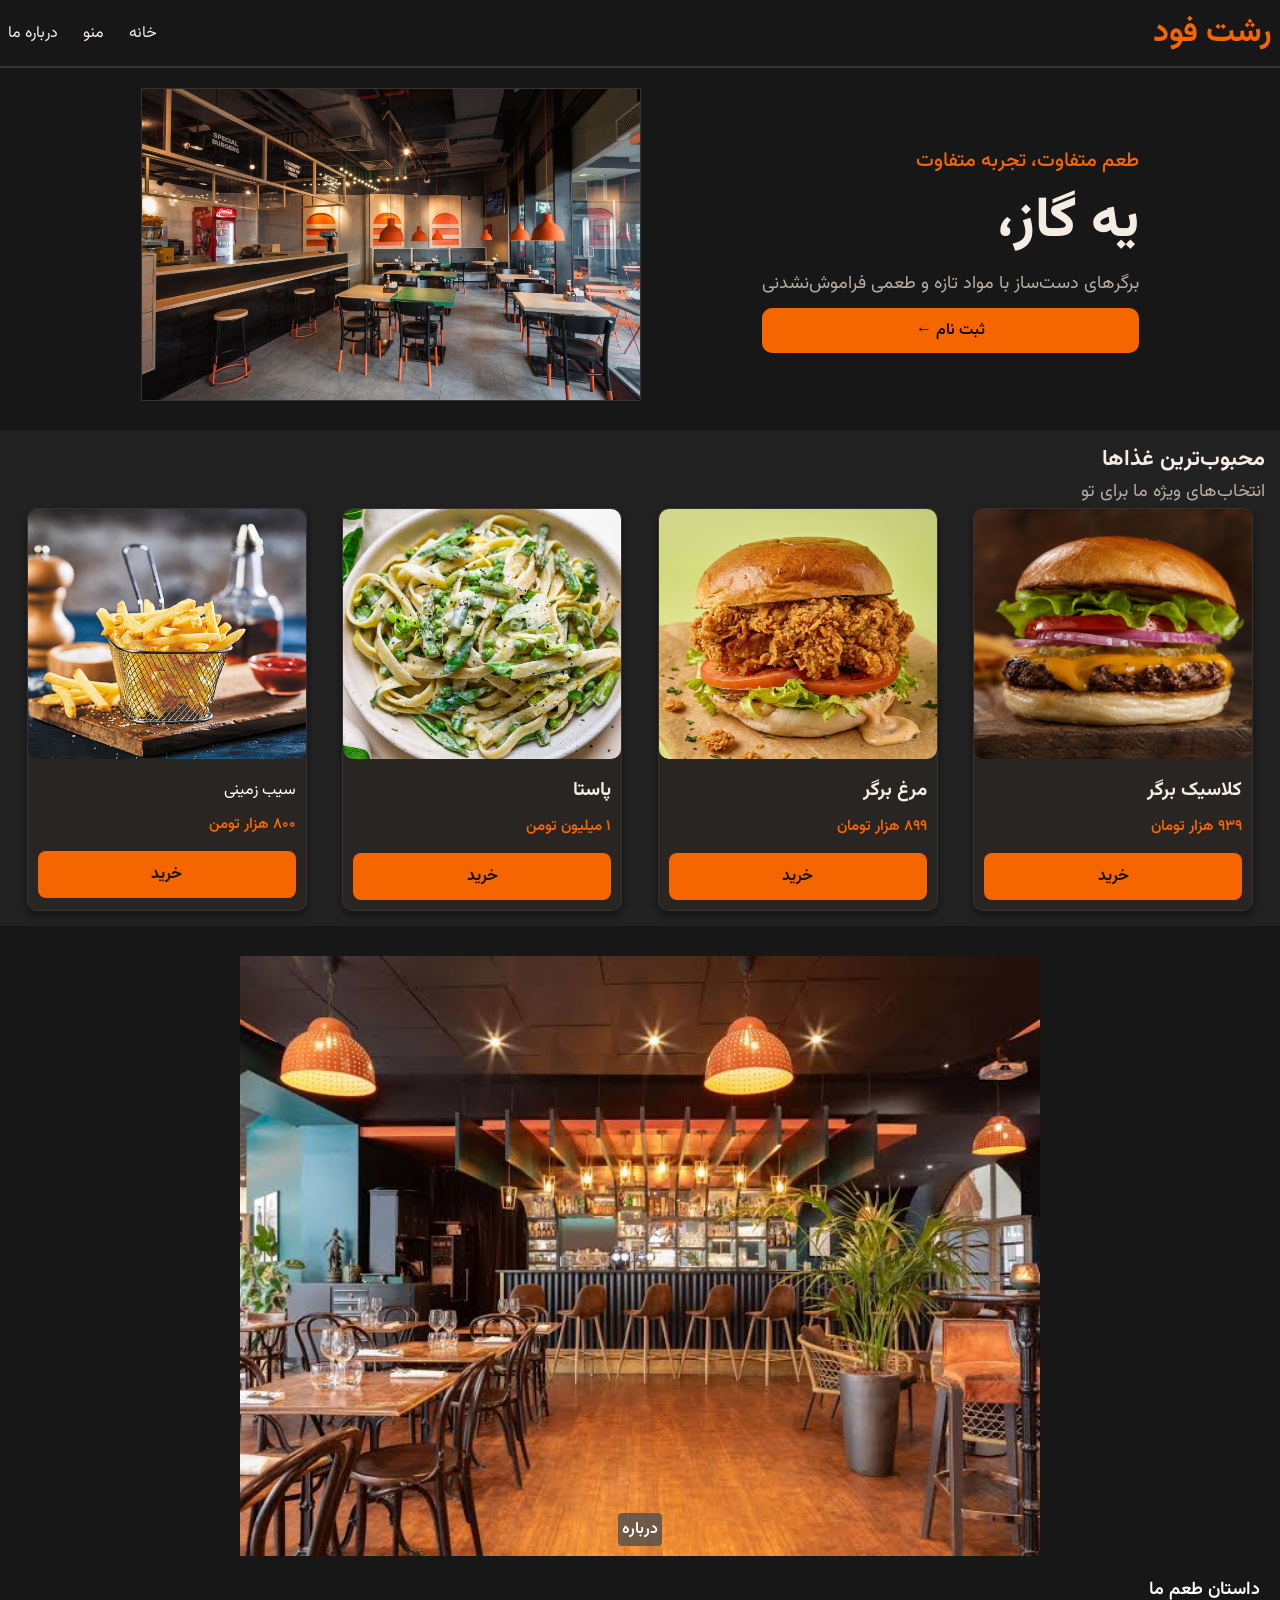
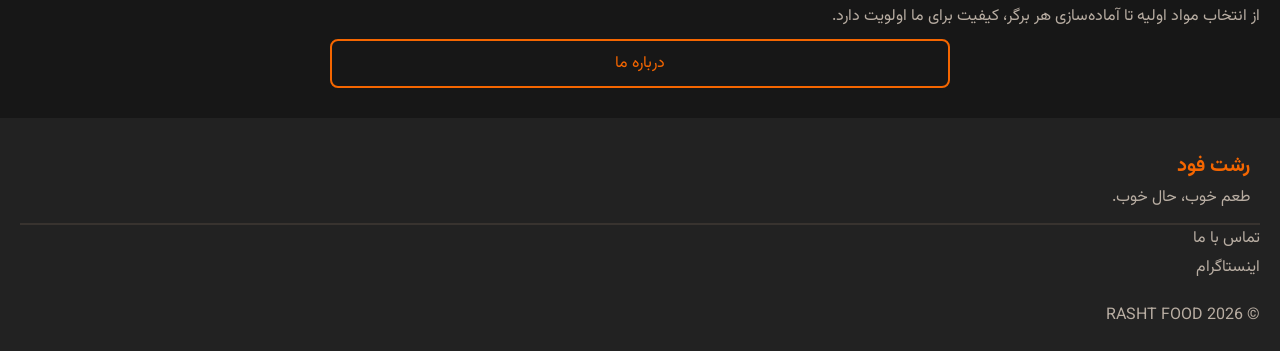
<file: index.html>
<!DOCTYPE html>
<html lang="fa" dir="rtl">

<head>
    <meta charset="UTF-8">
    <meta name="viewport" content="width=device-width, initial-scale=1.0">
    <title>Document</title>
    <link rel="stylesheet" href="css/index.css">
</head>

<body>
    <header>
        <h1>رشت فود</h1>

        <nav class="nav-header">
            <a href="index.html">خانه</a>
            <a href="index.html">منو</a>
            <a href="about.html">درباره ما</a>
        </nav>
    </header>

    <main>
        <section class="hero">
            <div class="image-hero">
                <img src="assets/index-assets/about.jpg" alt="about-hero">
            </div>

            <div class="text-hero">
                <h2>
                    <span id="first-hero-text">طعم متفاوت، تجربه متفاوت<br></span>
                    <span id="second-hero-text"> یه گاز،<br></span>
                    <span id="triple-hero-text"> برگرهای دست‌ساز با مواد تازه و طعمی فراموش‌نشدنی<br></span>
                </h2>
                <div class="login-button-hero">
                    <a href="login.html" id="menu-button">ثبت نام ←</a>
                </div>
            </div>
        </section>
        <section class="popular">
            <h3>محبوب‌ترین غذاها</h3>
            <p class="title-popular">انتخاب‌های ویژه ما برای تو</p>

            <div class="image-popular">
                <div class="image">
                    <img src="assets/index-assets/classic-burger.jpg" alt="classic burger" id="image-food">

                    <div class="text-image-popular">
                        <h3>کلاسیک برگر </h3>
                        <span id="toman">۹۳۹ هزار تومان </span>

                        <div class="button-card-popular">
                            <a href="buy-complete.html" id="buy-button">خرید</a>
                        </div>
                    </div>
                </div>
                <div class="image">
                    <img src="assets/index-assets/chicken-burger.jpg" alt="chicken burger" id="image-food">
                    
                    <div class="text-image-popular">
                        <h3> مرغ برگر</h3>
                        <span id="toman">۸۹۹ هزار تومان </span>

                        <div class="button-card-popular">
                            <a href="buy-complete.html" id="buy-button">خرید</a>
                        </div>
                    </div>
                </div>

                <div class="image">
                    <img src="assets/index-assets/pasta.jpg" alt="pasta" id="image-food">

                    <div class="text-image-popular">
                        <h3>پاستا</h3>
                        <span id="toman"> ۱ میلیون تومن</span>

                        <div class="button-card-popular">
                            <a href="buy-complete.html" id="buy-button">خرید</a>
                        </div>
                    </div>
                </div>

                <div class="image">
                    <img src="assets/index-assets/fries.jpg" alt="fries" id="image-food">

                    <div class="text-image-popular">
                        <p>سیب زمینی</p>
                        <span id="toman">۸۰۰ هزار تومن</span>

                        <div class="button-card-popular">
                            <a href="buy-complete.html" id="buy-button">خرید</a>
                        </div>
                    </div>
                </div>
            </div>
        </section>

        <section class="about-restourant">
            <div class="about-image">
                <img src="assets/index-assets/restourant-review.jpg" alt="about restourant" class="image-about">
                <span class="about-button">درباره</span>
            </div>
            <div class="about-text">
                <p id="text1-about">داستان طعم ما</p>
                <p id="text2-about">از انتخاب مواد اولیه تا آماده‌سازی هر برگر، کیفیت برای ما اولویت دارد.</p>
                <div class="button-about3">
                    <a href="about.html" id="about-button2">درباره ما</a>
                </div>
            </div>
        </section>
    </main>

    <footer>
        <section class="text-footer">
            <p id="rasht-food">رشت فود</p>
            <p id="hes-khob">طعم خوب، حال خوب.</p>
        </section>
        <section class="end">
            <nav class="nav-footer">
                <a href="#">تماس با ما</a>
                <a href="https://www.instagram.com">اینستاگرام</a>
            </nav>

            <p id="copyright">© 2026 RASHT FOOD</p>
        </section>
    </footer>

</body>

</html>
</file>
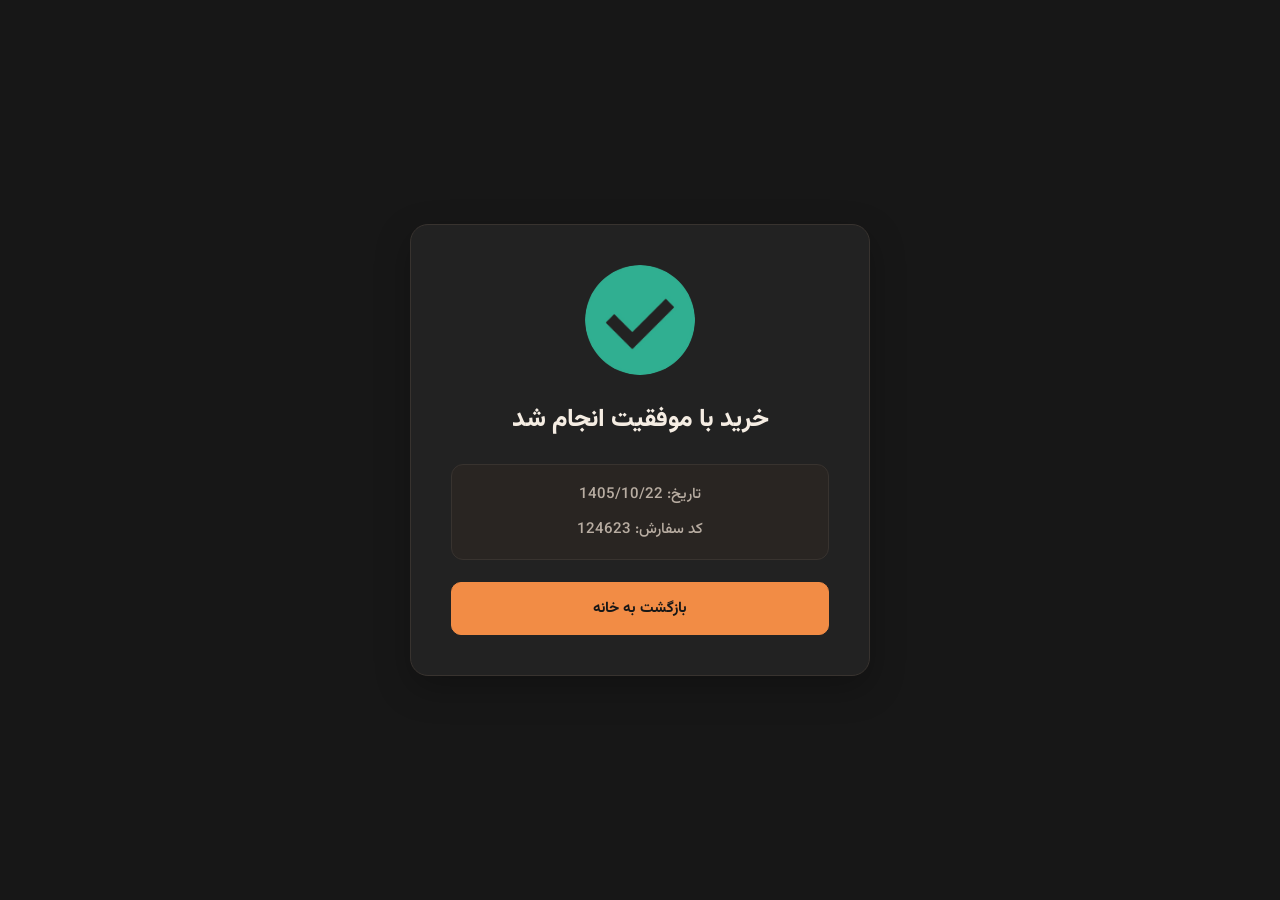
<file: buy-complete.html>
<!DOCTYPE html>
<html lang="fa">

<head>
    <meta charset="UTF-8">
    <meta name="viewport" content="width=device-width, initial-scale=1.0">
    <title>خرید انجام شد</title>
    <link rel="stylesheet" href="css/buy-complete.css">
</head>

<body>
    <div class="container">
        <div class="card-buy">
            <img src="assets/buy-complete assets/Purchase-Checkmark.png" alt="خرید با موفقیت انجام شد"
                id="checkbox-img">
            <h1>خرید با موفقیت انجام شد</h1>
            
            <div class="checklist-p">
                <p>تاریخ: 1405/10/22</p>
                <p>کد سفارش: 124623</p>
            </div>
            <a href="index.html">بازگشت به خانه</a>
        </div>
    </div>

</body>

</html>
</file>
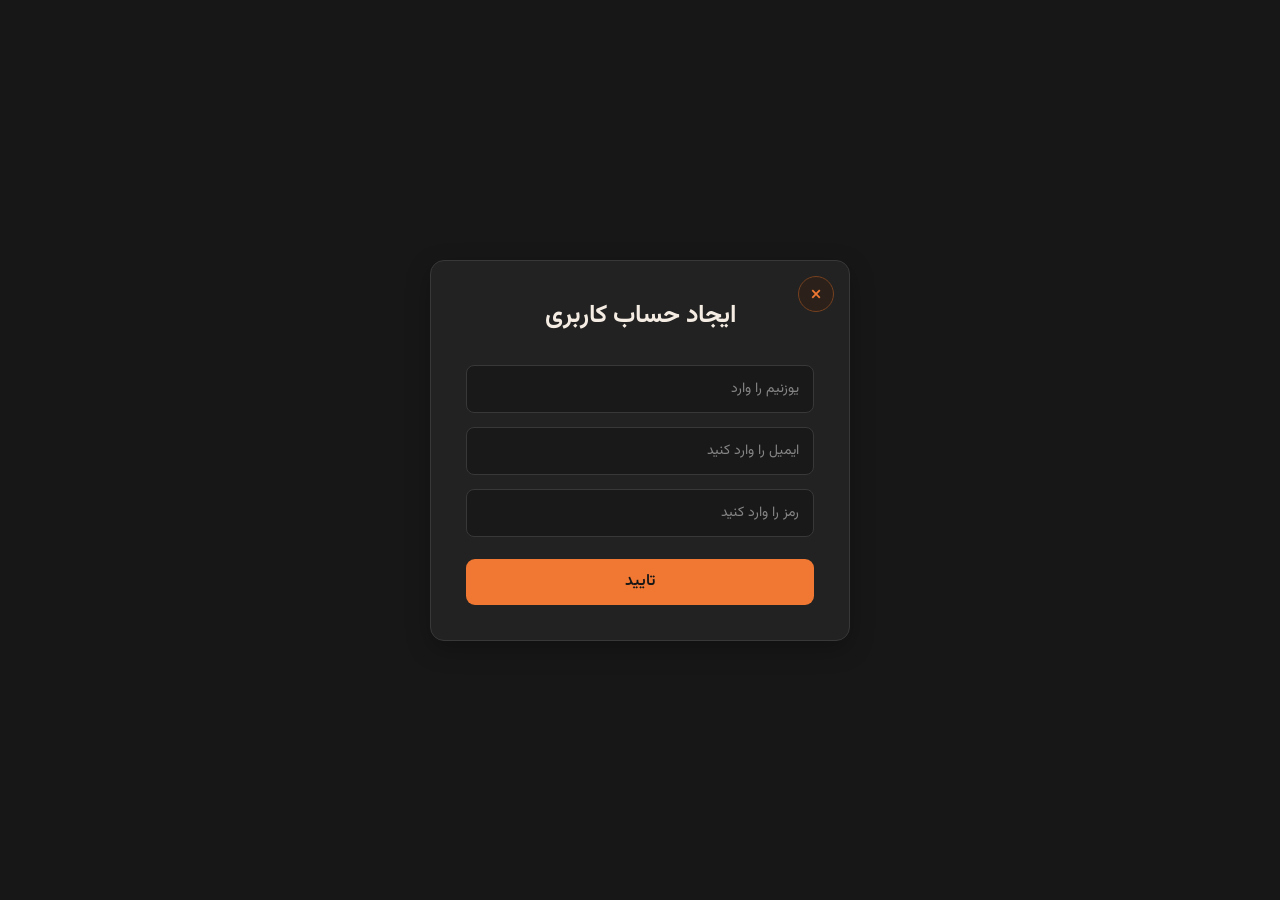
<file: login.html>
<!DOCTYPE html>
<html lang="fa">

<head>
    <meta charset="UTF-8">
    <meta name="viewport" content="width=device-width, initial-scale=1.0">
    <title>Document</title>
    <link rel="stylesheet" href="css/login.css">
</head>

<body>
    <div class="card">
        <div class="login-card">
            <h1>ایجاد حساب کاربری</h1>

            <div class="form-login">
                <form class="card-form">
                    <input type="text" required placeholder="یوزنیم را وارد">
                    <input type="email" name="emails" id="mail" required placeholder="ایمیل را وارد کنید">
                    <input type="password" name="passwords" id="passwrd" required placeholder="رمز را وارد کنید">
    
                    <button id="button-login">تایید</button>
                </form>
                <a href="index.html" id="back-to-home">×</a>
            </div>
        </div>
    </div>

</body>

</html>
</file>
<file: css/index.css>
@import url("https://fonts.googleapis.com/css2?family=Vazirmatn:wght@100..900&display=swap");

:root {
    /* Colors */
    --bg-main: #171717;
    --bg-card: #222222;
    --accent: #f56600;
    --text-main: #F5EDE3;
    --text-muted: #B8ADA2;
    --border-color: #38332F;
    --secondary-font-color: #B8ADA2;

    /* Typography */
    --font-main: "Vazirmatn", sans-serif;
    --text-small: 14px;
    --text-normal: 16px;
    --heading-section: 32px;
    --heading-hero: 56px;

    /* Layout */
    --button-radius: 10px;
}

* {
    margin: 0;
    box-sizing: border-box;
}

body {
    background-color: var(--bg-main);
    font-family: var(--font-main);
    color: white;
}


button {
    font-family: var(--font-main);
}

header {
    display: flex;
    justify-content: space-between;
    align-items: center;
    border-bottom: 2px solid var(--border-color);
    padding: 8px;
}

header h1 {
    color: var(--accent);
}

.nav-header {
    display: flex;
    gap: 25px;
}

.nav-header a {
    text-decoration: none;
    color: var(--text-main);
}

.nav-header a:hover {
    text-decoration: underline;
}

.hero {
    display: flex;
    flex-direction: row-reverse;
    align-items: center;
    justify-content: space-evenly;
    margin: 20px;
}

.image-hero img {
    width: 100%;
    max-width: 500px;
    height: auto;
    border-radius: var(--card-radius);
    border: 1px solid var(--border-color);
}

#first-hero-text {
    font-size: 20px;
    font-weight: 500;
    color: var(--accent);
}

#second-hero-text {
    font-size: 56px;
    font-weight: 800;
    line-height: 1.3;
    color: #F5EDE3;
}

#triple-hero-text {
    font-size: 18px;
    font-weight: 400;
    color: var(--secondary-font-color);
}

.text-hero h2 {
    display: flex;
    flex-direction: column;
    margin-left: auto;
    gap: 10px;
}

.login-button-hero {
    display: flex;
}

#menu-button {
    width: 100%;
    max-width: 400px;
    padding: 10px;
    margin-top: 10px;
    text-align: center;
    background-color: var(--accent);
    border-radius: var(--button-radius);
    font-weight: 500;
    cursor: pointer;
    text-decoration: none;
    color: black;
}

#menu-button:hover {
    background-color: var(--accent);
}

.image-popular {
    display: flex;
    gap: 24px;
    justify-content: space-evenly;
}

#image-food {
    width: 100%;
    height: 250px;
    border: none;
    border-radius: 10px;
}

.popular {
    background-color: var(--bg-card);
    padding: 15px;
}

.title-popular {
    font-size: 18px;
    font-weight: 400;
    color: var(--secondary-font-color);
    line-height: 1.8;
}

.popular h3 {
    font-size: 22px;
    font-weight: 700;
    color: #F5EDE3;
    line-height: 1.4;
}

#toman {
    color: var(--accent);
    font-size: 15px;
    font-weight: 600;
}

.about-restourant {
    background-color: var(--bg-main);
    margin-top: 30px;
}

.image-about {
    width: 80%;
    height: 600px;
    min-width: 200px;
    max-width: 800px;
    min-height: 100px;
    object-fit: cover;
}

.about-image {
    display: flex;
    justify-content: center;
    position: relative;
}

.about-button {
    position: absolute;
    bottom: 0;
    background-color: #4e4e4ec6;
    padding: 4px;
    border-radius: 4px;
    margin-bottom: 10px;
    font-weight: 600;
}

#text1-about {
    font-weight: 600;
    font-size: 18px;
}

#text2-about {
    color: var(--secondary-font-color);
}

.about- {
    margin: 20px;
}

.button-about3 {
    display: flex;
    justify-content: center;
}

#about-button2 {
    width: 50%;
    margin-top: 25px;
    border: 2px solid var(--accent);
    outline: none;
    padding: 10px;
    border-radius: 8px;
    background-color: var(--bg-main);
    color: var(--accent);
    cursor: pointer;
    text-align: center;
    text-decoration: none;
    margin: 10px;

}

#about-button2:hover {
    border: solid 2px #D96C2B;
}

footer {
    background-color: var(--bg-card);
    padding: 20px;
    line-height: 1.8;
}

.about-text {
    margin: 20px;
}

#rasht-food {
    font-size: 20px;
    color: var(--accent);
    font-weight: 700;
}

#hes-khob {
    color: var(--secondary-font-color);
}

.text-footer {
    border-bottom: 2px solid var(--border-color);
    padding: 10px;
}

.nav-footer {
    display: flex;
    flex-direction: column;
}

.nav-footer a {
    text-decoration: none;
    color: var(--secondary-font-color);
}

.nav-footer a:hover {
    text-decoration: underline;
}

#copyright {
    color: var(--secondary-font-color);
    margin-top: 20px;
}

#buy-button {
    width: 100%;
    padding: 11px;
    text-align: center;
    text-decoration: none;
    color: #171717;
    background-color: var(--accent);
    border-radius: 8px;
    font-weight: 700;
}

#buy-button:hover {
    background-color: var(--accent);
}

.text-image-popular {
    display: flex;
    flex-direction: column;
    gap: 10px;
    margin: 10px;
}

.text-image-popular h3 {
    color: #F5EDE3;
    font-size: 19px;
    font-weight: 700;
}

.image {
    width: 100%;
    max-width: 280px;
    background-color: #292522;
    border-radius: 10px;
    border: 1px solid var(--border-color);
    box-shadow: 0 4px 10px rgba(0, 0, 0, 0.486);
}

.button-card-popular {
    display: flex;
    margin-top: 5px;
}

#food-hero {
    width: 100%;
    max-width: 540px;
    border-radius: 4px;
}
</file>
<file: css/buy-complete.css>
@import url("https://fonts.googleapis.com/css2?family=Vazirmatn:wght@100..900&display=swap");

:root {
    /* Colors */
    --bg-main: #171717;
    --bg-card: #222222;
    --accent: #F28C45;
    --text-main: #F5EDE3;
    --text-muted: #B8ADA2;
    --border-color: #38332F;

    /* Typography */
    --font-main: "Vazirmatn", sans-serif;
}

* {
    margin: 0;
    box-sizing: border-box;
}

body {
    font-family: var(--font-main);
    background-color: var(--bg-main);
    color: var(--text-main);
}

.container {
    display: flex;
    min-height: 100vh;
    align-items: center;
    justify-content: center;
    padding: 25px;
}

.card-buy {
    display: flex;
    align-items: center;
    justify-content: center;
    flex-direction: column;
    gap: 22px;
    text-align: center;

    background-color: var(--bg-card);
    width: 100%;
    max-width: 460px;
    padding: 40px;
    border-radius: 18px;
    border: 1px solid var(--border-color);

    box-shadow: 0 12px 35px rgba(0, 0, 0, 0.25);
}

#checkbox-img {
    width: 100%;
    max-width: 110px;
    border-radius: 50%;
}

.card-buy h1 {
    font-size: 25px;
    font-weight: 800;
    color: var(--text-main);
    line-height: 1.8;
}

.checklist-p {
    display: flex;
    flex-direction: column;
    gap: 12px;

    width: 100%;
    background-color: #292522;
    border: 1px solid var(--border-color);
    border-radius: 12px;
    padding: 18px;
}

.card-buy p {
    color: var(--text-muted);
    font-size: 15px;
    font-weight: 500;
}

.card-buy a {
    background-color: var(--accent);
    text-decoration: none;
    color: #171717;

    width: 100%;
    text-align: center;
    padding: 14px;

    border-radius: 10px;
    border: 1px solid var(--accent);

    font-size: 15px;
    font-weight: 700;

}

.card-buy a:hover {
    background-color: #E57A32;
    border-color: #E57A32;
}
</file>
<file: css/login.css>
@import url("https://fonts.googleapis.com/css2?family=Vazirmatn:wght@100..900&display=swap");

:root {
    --bg-main: #171717;
    --bg-card: #222222;
    --accent: #F07832;
    --text-main: #F5EDE3;
    --text-muted: #AAA39C;
    --border-color: #383838;

    --font-main: "Vazirmatn", sans-serif;
    --button-radius: 9px;
}

* {
    margin: 0;
    box-sizing: border-box;
}

body {
    background-color: var(--bg-main);
    font-family: var(--font-main);
    color: var(--text-main);
}


.card {
    display: flex;
    min-height: 100vh;
    justify-content: center;
    align-items: center;
    padding: 20px;
}



.login-card {
    position: relative;
    background-color: var(--bg-card);
    width: 100%;
    max-width: 420px;
    padding: 35px;
    border-radius: 14px;
    border: 1px solid var(--border-color);
    box-shadow: 0 8px 25px rgba(0, 0, 0, 0.25);
}

.login-card h1 {
    text-align: center;
    font-size: 25px;
    font-weight: 700;
    color: var(--text-main);
}



.form-login {
    margin-top: 30px;
}

.card-form {
    display: flex;
    flex-direction: column;
    gap: 14px;
    align-items: center;
    justify-content: center;
}

.card-form input {
    font-family: var(--font-main);
    color: var(--text-main);
    text-align: right;

    width: 100%;
    height: 48px;

    padding: 14px;

    background-color: #191919;
    border: 1px solid var(--border-color);
    border-radius: 8px;

    outline: none;
    font-size: 14px;
}

.card-form input::placeholder {
    color: #858585;
}

.card-form input:focus {
    border-color: var(--accent);
}



#button-login {
    font-family: var(--font-main);
    font-size: 16px;
    font-weight: 600;

    border: none;
    width: 100%;
    min-height: 46px;

    background-color: var(--accent);
    color: #171717;

    border-radius: var(--button-radius);
    margin-top: 8px;

    cursor: pointer;
}

#button-login:hover {
    background-color: #E56B27;
}


#back-to-home {
    display: flex;
    align-items: center;
    justify-content: center;

    width: 36px;
    height: 36px;

    background: #2b211a;
    border: 1px solid #75401f;
    border-radius: 50%;
    color: var(--accent);
    text-decoration: none;
    font-size: 24px;
    position: absolute;
    top: 15px;
    right: 15px;
}
</file>
